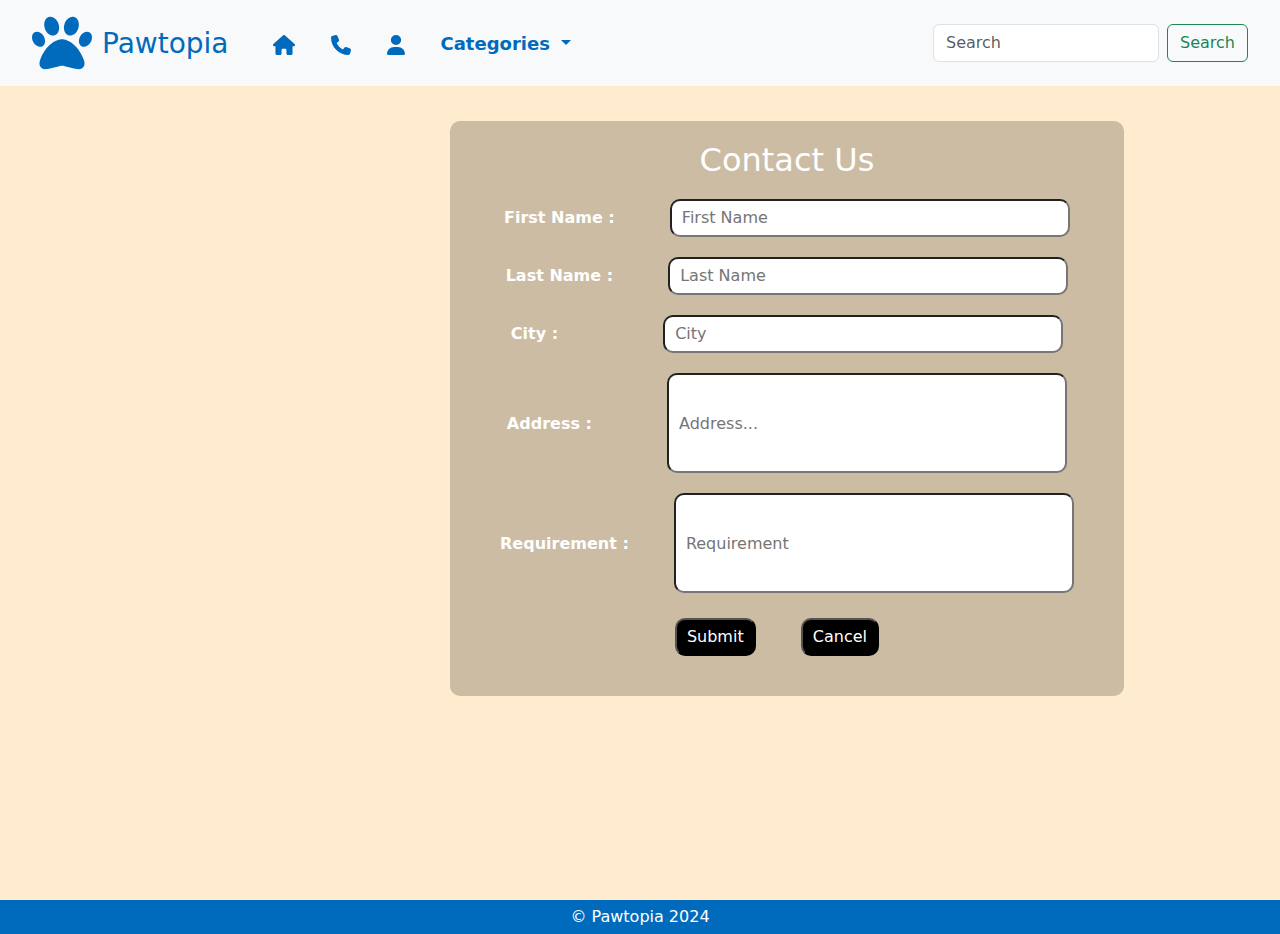
<file: contact.html>
<!DOCTYPE html>
<html lang="en">
<head>
    <meta charset="UTF-8">
    <meta name="viewport" content="width=device-width, initial-scale=1.0">
    <title>Contact</title>
    <link rel="stylesheet" href="contact.css">
    <link rel="shortcut icon" href="assest/paw-solid (1).svg" type="image/x-icon">
    <link href="https://cdn.jsdelivr.net/npm/bootstrap@5.3.3/dist/css/bootstrap.min.css" rel="stylesheet" integrity="sha384-QWTKZyjpPEjISv5WaRU9OFeRpok6YctnYmDr5pNlyT2bRjXh0JMhjY6hW+ALEwIH" crossorigin="anonymous">
    <script src="https://cdn.jsdelivr.net/npm/bootstrap@5.3.3/dist/js/bootstrap.bundle.min.js" integrity="sha384-YvpcrYf0tY3lHB60NNkmXc5s9fDVZLESaAA55NDzOxhy9GkcIdslK1eN7N6jIeHz" crossorigin="anonymous"></script>
</head>
<body>
    <div class="full">
    <nav class="navbar navbar-expand-lg bg-body-tertiary" id="nav">
        <div class="container-fluid">
          <a class="navbar-brand" href="#"><img src="assest/paw-solid (1).svg" alt="logo"><h3>Pawtopia</h3></a>
          <button class="navbar-toggler" type="button" data-bs-toggle="collapse" data-bs-target="#navbarSupportedContent" aria-controls="navbarSupportedContent" aria-expanded="false" aria-label="Toggle navigation">
            <span class="navbar-toggler-icon"></span>
          </button>
          <div class="collapse navbar-collapse" id="navbarSupportedContent">
            <ul class="navbar-nav me-auto mb-2 mb-lg-0">
              <li class="nav-item">
                <a class="nav-link active" aria-current="page" href="index.html"><img src="assest/house-solid.svg" alt=""></a>
              </li>
              <li class="nav-item">
                <a class="nav-link" href="#"><img src="assest/phone-solid.svg" alt=""></a>
              </li>
              <li class="nav-item">
                <a class="nav-link" href="login.html" target="_blank"><img src="assest/user-solid.svg" alt=""></a>
              </li>
              <li class="nav-item dropdown">
                <a class="nav-link dropdown-toggle" href="#" role="button" data-bs-toggle="dropdown" aria-expanded="false" id="Categories">
                  Categories
                </a>
                <ul class="dropdown-menu" id="category">
                  <li><a class="dropdown-item" href="#">Cat</a></li>
                  <li><a class="dropdown-item" href="#">Dog</a></li>
                  <li><a class="dropdown-item" href="#">Fish</a></li>
                  <li><a class="dropdown-item" href="#">Bird</a></li>
                  <li><hr class="dropdown-divider"></li>
                  <li><a class="dropdown-item" href="#">Others</a></li>
                </ul>
              </li>
            </ul>
            <form class="d-flex" role="search">
              <input class="form-control me-2" type="search" placeholder="Search" aria-label="Search">
              <button class="btn btn-outline-success" type="submit">Search</button>
            </form>
          </div>
        </div>
    </nav>

    <form class="form">
        <h2>Contact Us</h2>
    <div class="forms">
        <div id="name1">
        <label for="fn">First Name  :</label>
        <input id="fn" placeholder="First Name">
        </div>
        <div id="name2">
        <label for="ln">Last Name  :</label>
        <input id="ln" placeholder="Last Name">
        </div>
        <div id="location">
        <label for="city">City  :</label>
        <input id="city" placeholder="City">
        </div>
        <div id="adr">
        <label for="address">Address  :</label>
        <input id="address" placeholder="Address...">
        </div>
        <div id="requirement">
        <label for="req">Requirement  :</label>
        <input id="req" placeholder="Requirement">
        </div>
    </div>
    <div id="btn">
        <button id="submit">Submit</button>
        <button id="cancel">Cancel</button>
    </div>
    </form>
</div>
<div class="footer">
    <p>&copy; Pawtopia 2024</p>
</div>
</body>
</html>
</file>
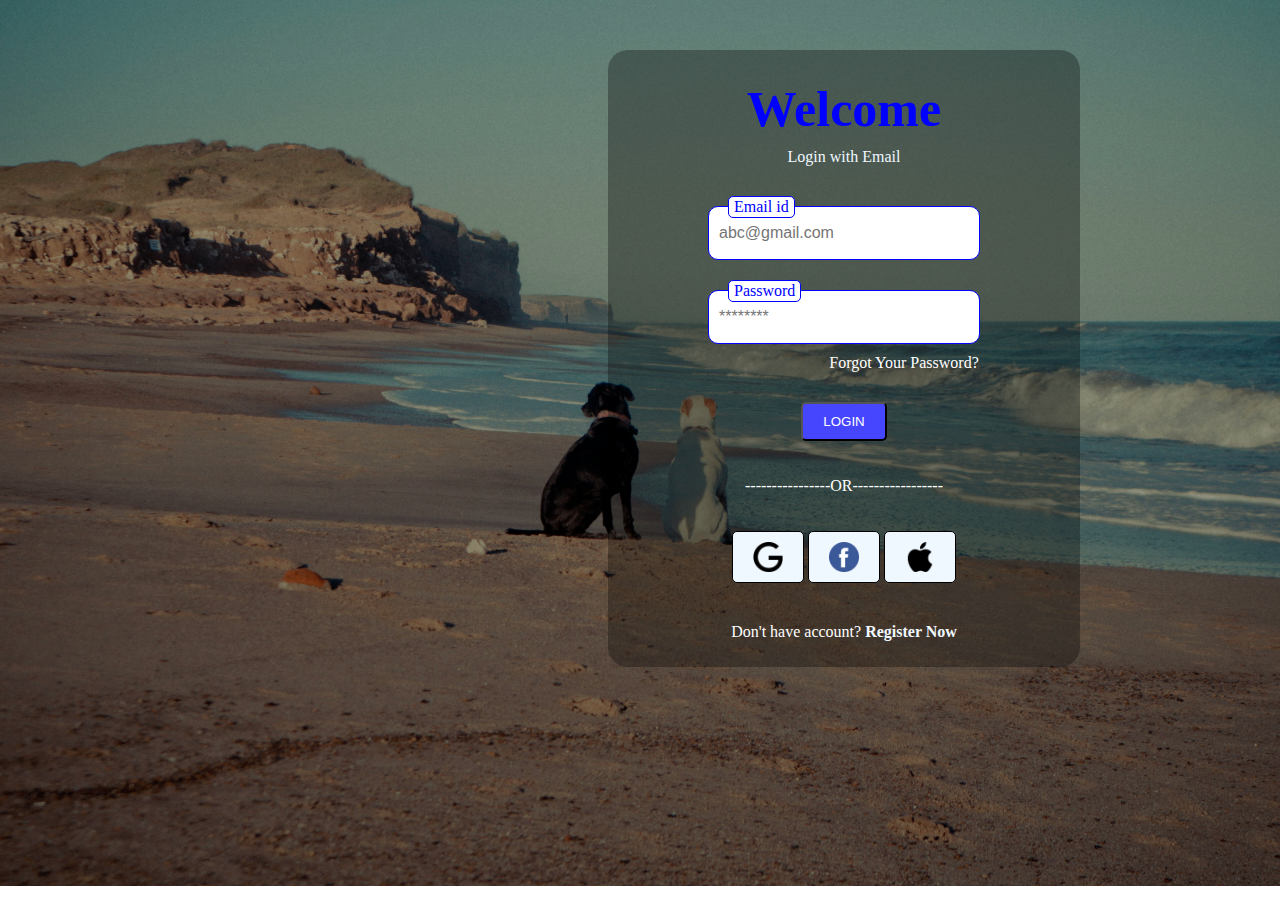
<file: login.html>
<!DOCTYPE html>
<html lang="en">
<head>
    <meta charset="UTF-8">
    <meta name="viewport" content="width=device-width, initial-scale=1.0">
    <title>pawtopia-login</title>
    <link rel="stylesheet" href="login.css">
    <link rel="shortcut icon" href="assest/paw-solid (1).svg" type="image/x-icon">
</head>
<body>
    <div class="form">
        <form action="">
            <div class="head">
                <h1>Welcome</h1>
                <p>Login with Email</p>
            </div>
            <div class="details">
                <div>
                    <label for="mail">Email id</label>
                    <input type="email" class="mail" placeholder="abc@gmail.com">
                </div>
                <div>
                    <label for="passcode">Password</label>
                    <input type="password" class="passcode" placeholder="********">
                </div>
            </div>
            <div class="forget">
                <a href="" class="forgot">Forgot Your Password?</a>
            </div>
            <div class="btn">
                <button>LOGIN</button>
                <p>----------------OR-----------------</p>
            </div>
            <div class="logo">
                <img src="assest/google.png" class="google" alt="">
                <img src="assest/facebook.png" class="fb" alt="">
                <img src="assest/apple-logo.png" class="apple" alt="">
            </div>
            <div class="register">
                <p>Don't have account? <a href="">Register Now</a></p>
            </div>
        </form>
    </div>
</body>
</html>
</file>
<file: contact.css>
.full {
    background-color: blanchedalmond;
    height: 100vh;
}

.form{
    color: white;
    background-color: rgba(0, 0, 0, .2);
    border-radius: 10px;
    padding:20px 50px;
    margin-left:450px;
    margin-top: 35px;
    width:max-content;
    color: white;
}

label{
    font-weight: bold;
}

.forms{
    text-align: center;
}

#location label{
    margin-right: 50px;
}

#adr label{
    margin-right: 20px;
}

#requirement label{
    margin-right: 10px;
}

#requirement input{
    margin-left: 30px;
    height: 100px;
}

.forms div{
    margin-bottom: 20px;
}

.forms input{
    margin-left: 50px;
    width: 400px;
    border-radius: 10px;
    padding: 5px 10px;
}

#adr input{
    height: 100px;
}

#btn{
    text-align: center;
}

#btn button{
    margin: 5px 30px 20px 10px;
    padding: 5px 10px;
    border-radius: 10px;
    background-color: black;
    color: white;
}

#btn button:hover{
    background-color:burlywood;
    color: black;
}
.form h2{
    text-align: center;
    margin-bottom: 20px;
}

.footer p{
    text-align: center;
    background-color: rgb(0, 107, 189);
    color: white;
    padding: 5px;
    margin-bottom: 0rem;
}


.navbar-brand{
    display: flex;
    align-items: center;
    
}
.navbar-brand h3{
    margin-left: 10px;
    padding-top: 10px;
    color: rgb(0, 107, 189);
}
.navbar-brand img{
    height: 60px;
}

.nav-item img{
    height: 20px;
    margin-left: 20px;
}

#Categories{
    margin-left: 20px;
    color: rgb(0, 107, 189);
}

#category a:hover{
    background-color: rgb(0, 107, 189);
    color: white;
}

#nav{
    padding-left: 20px;
    padding-right: 20px;
    font-size: large;
    font-weight: bold;
}
</file>
<file: login.css>
body{
    background-image: linear-gradient(rgba(0,0,0,0.3),rgba(0,0,0,.4)),url(assest/login-background.jpg);
    background-position: center;
    background-repeat: no-repeat;
    background-size: cover;
    height: 92vh;
}

.container{
    display: grid;
    grid-template-columns: auto auto;
}

.apple,.fb,.google{
    width: 30px;
    height: 30px;
}

footer img{
    height: 150px;
}

.pisa{
    float: right;
}

.head p{
    color: aliceblue;
    margin-bottom: 20px;
    margin-top: 0px;
}

form{
    color: rgb(0, 0, 255);
    margin-top: 50px;
    background-color: rgba(0, 0, 0, .3);
    padding: 10px 100px;
    width: max-content;
    border-radius: 20px;
    margin-left: 600px;
}

.form div{
    text-align: center;
}

.form input{
    height: 50px;
    width: 250px;    
    margin-top: 20px;
    border-radius: 10px;
    border: 1px solid blue;
    padding: 1px 10px;
    font-size: medium;
    margin-bottom: 10px;
}

label{
    position:absolute;
    margin-left: 20px;
    margin-top: 10px;
    background-color: white;
    border: 1px solid blue;
    border-radius: 5px;
    padding: 1px 5px;
}

.forgot{
    text-decoration: none;
    margin-left: 120px;
    color: white;
}

.forget{
    margin-top: 0px;
    margin-bottom: 20px;
}

.btn button{
    padding: 10px 20px;
    background-color: rgb(70, 70, 255);
    color: white;
    border-radius: 5px;
    margin: 10px 0px 20px;
}

.logo img{
    background-color: aliceblue;
    border: 1px solid black;
    border-radius: 5px;
    padding: 10px 20px;
    margin-top: 20px;
    margin-bottom: 20px;
}

.head h1{
    font-size:50px;
    margin: 20px 0px 10px;
}

.btn p{
    color: white;
}

.register p{
    color: white;
}

.register a{
    font-weight: bold;
    text-decoration: none;
    color: aliceblue;
}
.forgot:hover{
    color: aliceblue;
    text-decoration: underline;
}

.register a:hover{
    text-decoration: underline;
    color: aliceblue;
}

.btn button:hover{
    background-color: white;
    color: blue;
}

.logo img:hover{
    background-color: blue;
}
</file>
